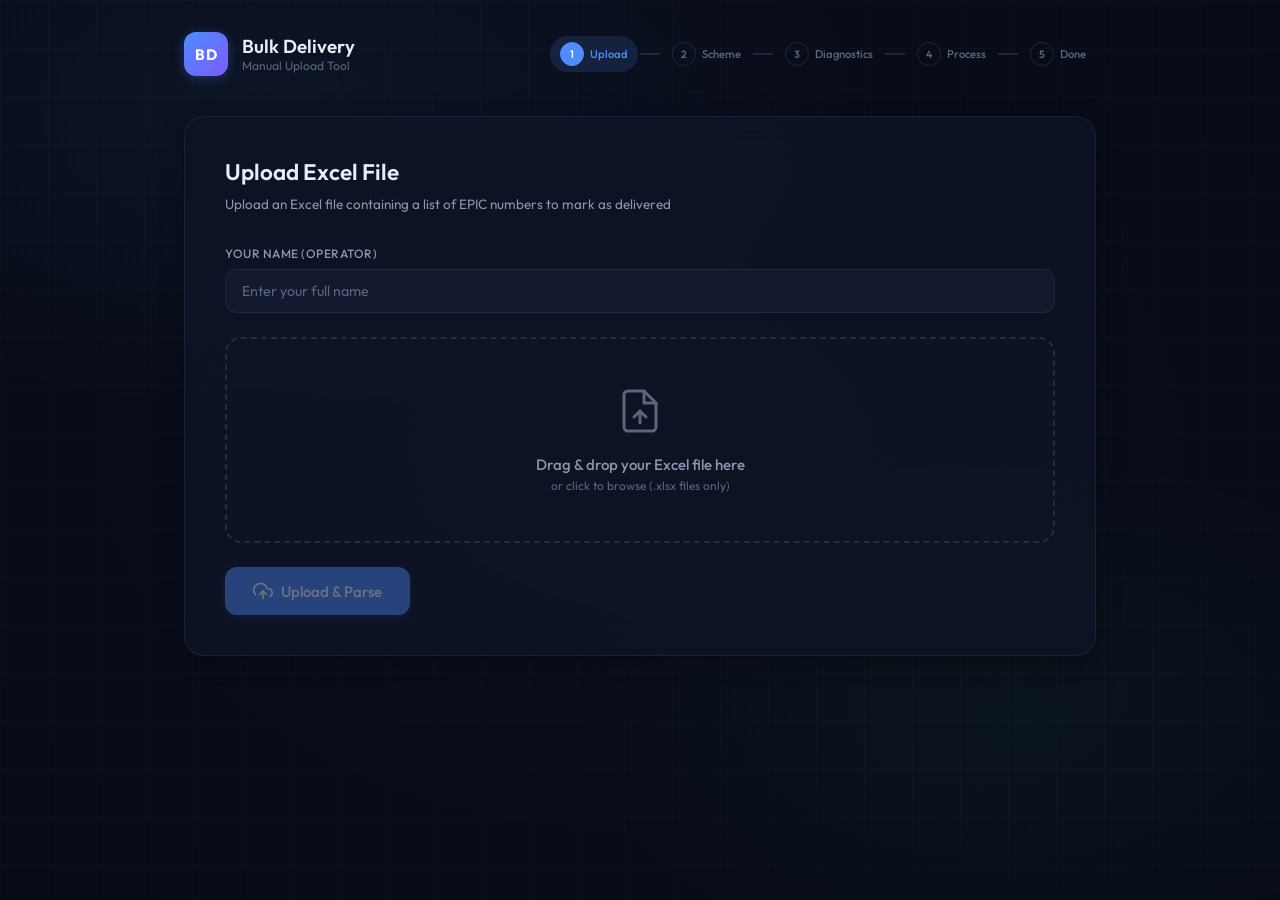
<file: bulk_deliver/frontend/index.html>
<!DOCTYPE html>
<html lang="en">
<head>
    <meta charset="UTF-8">
    <meta name="viewport" content="width=device-width, initial-scale=1.0">
    <title>Bulk Delivery Tool</title>
    <link rel="preconnect" href="https://fonts.googleapis.com">
    <link rel="preconnect" href="https://fonts.gstatic.com" crossorigin>
    <link href="https://fonts.googleapis.com/css2?family=Outfit:wght@300;400;500;600;700&display=swap" rel="stylesheet">
    <link rel="stylesheet" href="css/style.css">
</head>
<body>
    <!-- Background -->
    <div class="bg-gradient"></div>
    <div class="bg-grid"></div>

    <!-- Main Container -->
    <div class="app-container">
        <!-- Header -->
        <header class="app-header">
            <div class="header-left">
                <div class="logo-mark">BD</div>
                <div>
                    <h1 class="header-title">Bulk Delivery</h1>
                    <p class="header-subtitle">Manual Upload Tool</p>
                </div>
            </div>
            <div class="header-right">
                <div class="stepper" id="stepper">
                    <div class="step active" data-step="1"><span class="step-num">1</span><span class="step-label">Upload</span></div>
                    <div class="step-line"></div>
                    <div class="step" data-step="2"><span class="step-num">2</span><span class="step-label">Scheme</span></div>
                    <div class="step-line"></div>
                    <div class="step" data-step="3"><span class="step-num">3</span><span class="step-label">Diagnostics</span></div>
                    <div class="step-line"></div>
                    <div class="step" data-step="4"><span class="step-num">4</span><span class="step-label">Process</span></div>
                    <div class="step-line"></div>
                    <div class="step" data-step="5"><span class="step-num">5</span><span class="step-label">Done</span></div>
                </div>
            </div>
        </header>

        <!-- Content Area -->
        <main class="content" id="content">

            <!-- Step 1: Upload -->
            <section class="panel" id="step-upload">
                <div class="panel-header">
                    <h2>Upload Excel File</h2>
                    <p>Upload an Excel file containing a list of EPIC numbers to mark as delivered</p>
                </div>

                <div class="form-group">
                    <label class="form-label" for="operatorName">Your Name (Operator)</label>
                    <input type="text" id="operatorName" class="form-input" placeholder="Enter your full name" autocomplete="off">
                </div>

                <div class="drop-zone" id="dropZone">
                    <div class="drop-zone-inner">
                        <svg class="drop-icon" viewBox="0 0 24 24" fill="none" stroke="currentColor" stroke-width="1.5" stroke-linecap="round" stroke-linejoin="round">
                            <path d="M14 2H6a2 2 0 0 0-2 2v16a2 2 0 0 0 2 2h12a2 2 0 0 0 2-2V8z"></path>
                            <polyline points="14 2 14 8 20 8"></polyline>
                            <line x1="12" y1="18" x2="12" y2="12"></line>
                            <polyline points="9 15 12 12 15 15"></polyline>
                        </svg>
                        <p class="drop-text">Drag & drop your Excel file here</p>
                        <p class="drop-subtext">or click to browse (.xlsx files only)</p>
                    </div>
                    <input type="file" id="fileInput" accept=".xlsx,.xls" hidden>
                </div>

                <div class="file-info hidden" id="fileInfo">
                    <svg viewBox="0 0 24 24" fill="none" stroke="currentColor" stroke-width="2" stroke-linecap="round" stroke-linejoin="round" width="20" height="20">
                        <path d="M14 2H6a2 2 0 0 0-2 2v16a2 2 0 0 0 2 2h12a2 2 0 0 0 2-2V8z"></path>
                        <polyline points="14 2 14 8 20 8"></polyline>
                    </svg>
                    <span id="fileName"></span>
                    <button class="btn-icon" id="removeFile" title="Remove file">
                        <svg viewBox="0 0 24 24" fill="none" stroke="currentColor" stroke-width="2" stroke-linecap="round" stroke-linejoin="round" width="16" height="16">
                            <line x1="18" y1="6" x2="6" y2="18"></line>
                            <line x1="6" y1="6" x2="18" y2="18"></line>
                        </svg>
                    </button>
                </div>

                <button class="btn btn-primary btn-lg" id="btnUpload" disabled>
                    <svg viewBox="0 0 24 24" fill="none" stroke="currentColor" stroke-width="2" stroke-linecap="round" stroke-linejoin="round" width="20" height="20">
                        <polyline points="16 16 12 12 8 16"></polyline>
                        <line x1="12" y1="12" x2="12" y2="21"></line>
                        <path d="M20.39 18.39A5 5 0 0 0 18 9h-1.26A8 8 0 1 0 3 16.3"></path>
                    </svg>
                    Upload & Parse
                </button>
            </section>

            <!-- Step 2: Select Scheme -->
            <section class="panel hidden" id="step-scheme">
                <div class="panel-header">
                    <h2>Select Scheme</h2>
                    <p>Choose which scheme to mark deliveries for</p>
                </div>
                <div class="upload-summary" id="uploadSummary"></div>
                <div class="scheme-grid" id="schemeGrid"></div>
            </section>

            <!-- Step 3: Diagnostics -->
            <section class="panel hidden" id="step-diagnostics">
                <div class="panel-header">
                    <h2>Diagnostics</h2>
                    <p>Checking each EPIC against the database</p>
                </div>

                <!-- Loading state -->
                <div id="diagLoading" class="loading-state">
                    <div class="loader-ring">
                        <div></div><div></div><div></div><div></div>
                    </div>
                    <p class="loading-text">Running diagnostics...</p>
                    <p class="loading-subtext">Checking EPICs against voter database and delivery records</p>
                </div>

                <!-- Results state -->
                <div id="diagResults" class="hidden">
                    <div class="stats-row" id="diagStats"></div>

                    <div id="diagTableContainer" class="hidden">
                        <div class="table-header-row">
                            <h3 id="diagTableTitle"></h3>
                            <div class="tab-bar" id="diagTabs"></div>
                        </div>
                        <div class="table-wrapper">
                            <table class="data-table" id="diagTable">
                                <thead id="diagTableHead"></thead>
                                <tbody id="diagTableBody"></tbody>
                            </table>
                        </div>
                    </div>

                    <div class="action-bar">
                        <button class="btn btn-ghost" id="btnBackScheme">
                            <svg viewBox="0 0 24 24" fill="none" stroke="currentColor" stroke-width="2" stroke-linecap="round" stroke-linejoin="round" width="18" height="18">
                                <line x1="19" y1="12" x2="5" y2="12"></line>
                                <polyline points="12 19 5 12 12 5"></polyline>
                            </svg>
                            Back
                        </button>
                        <button class="btn btn-primary btn-lg" id="btnConfirmProcess" disabled>
                            <svg viewBox="0 0 24 24" fill="none" stroke="currentColor" stroke-width="2" stroke-linecap="round" stroke-linejoin="round" width="20" height="20">
                                <polyline points="20 6 9 17 4 12"></polyline>
                            </svg>
                            Confirm & Process
                        </button>
                    </div>
                </div>
            </section>

            <!-- Step 4: Processing -->
            <section class="panel hidden" id="step-process">
                <div class="panel-header">
                    <h2>Processing Deliveries</h2>
                    <p id="processSubtext">Marking voters as delivered...</p>
                </div>

                <div class="progress-container">
                    <div class="progress-bar-track">
                        <div class="progress-bar-fill" id="progressBar"></div>
                    </div>
                    <div class="progress-info">
                        <span id="progressCount">0 / 0</span>
                        <span id="progressPercent">0%</span>
                    </div>
                </div>

                <div class="process-stats" id="processStats">
                    <div class="process-stat stat-success">
                        <span class="process-stat-num" id="statSuccess">0</span>
                        <span class="process-stat-label">Delivered</span>
                    </div>
                    <div class="process-stat stat-fail">
                        <span class="process-stat-num" id="statFailed">0</span>
                        <span class="process-stat-label">Failed</span>
                    </div>
                    <div class="process-stat stat-attempt">
                        <span class="process-stat-num" id="statAttempt">1</span>
                        <span class="process-stat-label">Attempt</span>
                    </div>
                </div>

                <div class="retry-banner hidden" id="retryBanner">
                    <svg viewBox="0 0 24 24" fill="none" stroke="currentColor" stroke-width="2" stroke-linecap="round" stroke-linejoin="round" width="20" height="20">
                        <polyline points="23 4 23 10 17 10"></polyline>
                        <path d="M20.49 15a9 9 0 1 1-2.12-9.36L23 10"></path>
                    </svg>
                    <span id="retryText">Retrying failed items in 60s...</span>
                </div>
            </section>

            <!-- Step 5: Complete -->
            <section class="panel hidden" id="step-complete">
                <div class="panel-header">
                    <div class="complete-icon" id="completeIcon">
                        <svg viewBox="0 0 24 24" fill="none" stroke="currentColor" stroke-width="2" stroke-linecap="round" stroke-linejoin="round" width="48" height="48">
                            <polyline points="20 6 9 17 4 12"></polyline>
                        </svg>
                    </div>
                    <h2 id="completeTitle">Processing Complete</h2>
                    <p id="completeSubtext"></p>
                </div>

                <div class="final-stats" id="finalStats"></div>

                <div class="action-bar">
                    <button class="btn btn-primary btn-lg" id="btnStartOver">
                        <svg viewBox="0 0 24 24" fill="none" stroke="currentColor" stroke-width="2" stroke-linecap="round" stroke-linejoin="round" width="20" height="20">
                            <polyline points="1 4 1 10 7 10"></polyline>
                            <path d="M3.51 15a9 9 0 1 0 2.13-9.36L1 10"></path>
                        </svg>
                        Start New Upload
                    </button>
                </div>
            </section>

        </main>
    </div>

    <script src="js/app.js"></script>
</body>
</html>
</file>
<file: bulk_deliver/frontend/css/style.css>
/* ── Reset & Base ───────────────────────────────────────────────────────── */
*,
*::before,
*::after {
    margin: 0;
    padding: 0;
    box-sizing: border-box;
}

:root {
    --bg-deep: #0a0e1a;
    --bg-surface: rgba(15, 20, 38, 0.85);
    --bg-card: rgba(22, 28, 50, 0.75);
    --bg-card-hover: rgba(30, 38, 65, 0.85);
    --bg-elevated: rgba(35, 44, 72, 0.6);

    --border-subtle: rgba(99, 115, 168, 0.15);
    --border-medium: rgba(99, 115, 168, 0.25);
    --border-accent: rgba(79, 140, 255, 0.4);

    --text-primary: #e8ecf4;
    --text-secondary: #8a95b0;
    --text-muted: #5a6580;

    --accent: #4f8cff;
    --accent-glow: rgba(79, 140, 255, 0.15);
    --accent-hover: #6da0ff;

    --green: #34d399;
    --green-bg: rgba(52, 211, 153, 0.1);
    --green-border: rgba(52, 211, 153, 0.25);

    --red: #f87171;
    --red-bg: rgba(248, 113, 113, 0.1);
    --red-border: rgba(248, 113, 113, 0.25);

    --yellow: #fbbf24;
    --yellow-bg: rgba(251, 191, 36, 0.1);
    --yellow-border: rgba(251, 191, 36, 0.25);

    --radius-sm: 8px;
    --radius-md: 12px;
    --radius-lg: 16px;
    --radius-xl: 20px;

    --shadow-card: 0 4px 24px rgba(0, 0, 0, 0.25), 0 1px 4px rgba(0, 0, 0, 0.15);
    --shadow-elevated: 0 8px 40px rgba(0, 0, 0, 0.35);

    --transition-fast: 150ms ease;
    --transition-normal: 250ms ease;
    --transition-slow: 400ms cubic-bezier(0.4, 0, 0.2, 1);
}

html {
    font-size: 15px;
    -webkit-font-smoothing: antialiased;
    -moz-osx-font-smoothing: grayscale;
}

body {
    font-family: 'Outfit', system-ui, -apple-system, sans-serif;
    background: var(--bg-deep);
    color: var(--text-primary);
    min-height: 100vh;
    overflow-x: hidden;
}

/* ── Background ─────────────────────────────────────────────────────────── */
.bg-gradient {
    position: fixed;
    inset: 0;
    background:
        radial-gradient(ellipse 80% 60% at 20% 10%, rgba(79, 140, 255, 0.06) 0%, transparent 60%),
        radial-gradient(ellipse 60% 50% at 80% 80%, rgba(52, 211, 153, 0.04) 0%, transparent 60%),
        radial-gradient(ellipse 100% 100% at 50% 50%, var(--bg-deep) 0%, #060a14 100%);
    z-index: -2;
}

.bg-grid {
    position: fixed;
    inset: 0;
    background-image:
        linear-gradient(rgba(99, 115, 168, 0.04) 1px, transparent 1px),
        linear-gradient(90deg, rgba(99, 115, 168, 0.04) 1px, transparent 1px);
    background-size: 48px 48px;
    z-index: -1;
}

/* ── App Container ──────────────────────────────────────────────────────── */
.app-container {
    max-width: 960px;
    margin: 0 auto;
    padding: 32px 24px 60px;
}

/* ── Header ─────────────────────────────────────────────────────────────── */
.app-header {
    display: flex;
    align-items: center;
    justify-content: space-between;
    margin-bottom: 40px;
    gap: 24px;
}

.header-left {
    display: flex;
    align-items: center;
    gap: 14px;
    flex-shrink: 0;
}

.logo-mark {
    width: 44px;
    height: 44px;
    border-radius: var(--radius-md);
    background: linear-gradient(135deg, var(--accent), #7b5bff);
    display: flex;
    align-items: center;
    justify-content: center;
    font-weight: 700;
    font-size: 1rem;
    letter-spacing: 1px;
    color: white;
    box-shadow: 0 2px 12px rgba(79, 140, 255, 0.3);
}

.header-title {
    font-size: 1.25rem;
    font-weight: 600;
    color: var(--text-primary);
    line-height: 1.2;
}

.header-subtitle {
    font-size: 0.8rem;
    color: var(--text-muted);
    font-weight: 400;
}

.header-right {
    flex: 1;
    display: flex;
    justify-content: flex-end;
}

/* ── Stepper ────────────────────────────────────────────────────────────── */
.stepper {
    display: flex;
    align-items: center;
    gap: 0;
}

.step {
    display: flex;
    align-items: center;
    gap: 6px;
    padding: 6px 10px;
    border-radius: 20px;
    transition: var(--transition-normal);
    cursor: default;
}

.step.active {
    background: var(--accent-glow);
}

.step.active .step-num {
    background: var(--accent);
    color: white;
    border-color: var(--accent);
}

.step.active .step-label {
    color: var(--accent);
}

.step.done .step-num {
    background: var(--green);
    border-color: var(--green);
    color: white;
}

.step.done .step-label {
    color: var(--green);
}

.step-num {
    width: 24px;
    height: 24px;
    border-radius: 50%;
    border: 1.5px solid var(--border-medium);
    display: flex;
    align-items: center;
    justify-content: center;
    font-size: 0.7rem;
    font-weight: 600;
    color: var(--text-muted);
    transition: var(--transition-normal);
}

.step-label {
    font-size: 0.75rem;
    font-weight: 500;
    color: var(--text-muted);
    transition: var(--transition-normal);
}

.step-line {
    width: 20px;
    height: 1.5px;
    background: var(--border-medium);
    margin: 0 2px;
}

/* ── Panel ──────────────────────────────────────────────────────────────── */
.panel {
    background: var(--bg-surface);
    border: 1px solid var(--border-subtle);
    border-radius: var(--radius-xl);
    padding: 40px;
    box-shadow: var(--shadow-card);
    backdrop-filter: blur(20px);
    animation: panelIn 0.4s cubic-bezier(0.4, 0, 0.2, 1);
}

@keyframes panelIn {
    from { opacity: 0; transform: translateY(16px); }
    to   { opacity: 1; transform: translateY(0); }
}

.panel-header {
    margin-bottom: 32px;
}

.panel-header h2 {
    font-size: 1.5rem;
    font-weight: 600;
    margin-bottom: 8px;
    color: var(--text-primary);
}

.panel-header p {
    font-size: 0.9rem;
    color: var(--text-secondary);
    line-height: 1.5;
}

/* ── Form ───────────────────────────────────────────────────────────────── */
.form-group {
    margin-bottom: 24px;
}

.form-label {
    display: block;
    font-size: 0.8rem;
    font-weight: 500;
    color: var(--text-secondary);
    margin-bottom: 8px;
    text-transform: uppercase;
    letter-spacing: 0.5px;
}

.form-input {
    width: 100%;
    padding: 12px 16px;
    background: var(--bg-card);
    border: 1px solid var(--border-subtle);
    border-radius: var(--radius-md);
    color: var(--text-primary);
    font-family: inherit;
    font-size: 0.95rem;
    transition: var(--transition-fast);
    outline: none;
}

.form-input:focus {
    border-color: var(--accent);
    box-shadow: 0 0 0 3px var(--accent-glow);
}

.form-input::placeholder {
    color: var(--text-muted);
}

/* ── Drop Zone ──────────────────────────────────────────────────────────── */
.drop-zone {
    border: 2px dashed var(--border-medium);
    border-radius: var(--radius-lg);
    padding: 48px 24px;
    text-align: center;
    cursor: pointer;
    transition: var(--transition-normal);
    margin-bottom: 24px;
}

.drop-zone:hover,
.drop-zone.drag-over {
    border-color: var(--accent);
    background: var(--accent-glow);
}

.drop-zone.drag-over {
    transform: scale(1.01);
}

.drop-icon {
    width: 48px;
    height: 48px;
    color: var(--text-muted);
    margin-bottom: 16px;
    transition: var(--transition-normal);
}

.drop-zone:hover .drop-icon {
    color: var(--accent);
    transform: translateY(-2px);
}

.drop-text {
    font-size: 1rem;
    font-weight: 500;
    color: var(--text-secondary);
    margin-bottom: 4px;
}

.drop-subtext {
    font-size: 0.8rem;
    color: var(--text-muted);
}

/* ── File Info ───────────────────────────────────────────────────────────── */
.file-info {
    display: flex;
    align-items: center;
    gap: 10px;
    padding: 12px 16px;
    background: var(--bg-card);
    border: 1px solid var(--border-subtle);
    border-radius: var(--radius-md);
    margin-bottom: 24px;
    font-size: 0.9rem;
    color: var(--text-primary);
}

.file-info svg {
    color: var(--accent);
    flex-shrink: 0;
}

.file-info span {
    flex: 1;
    overflow: hidden;
    text-overflow: ellipsis;
    white-space: nowrap;
}

.btn-icon {
    background: none;
    border: none;
    color: var(--text-muted);
    cursor: pointer;
    padding: 4px;
    border-radius: 4px;
    transition: var(--transition-fast);
}

.btn-icon:hover {
    color: var(--red);
    background: var(--red-bg);
}

/* ── Buttons ────────────────────────────────────────────────────────────── */
.btn {
    display: inline-flex;
    align-items: center;
    justify-content: center;
    gap: 8px;
    padding: 10px 20px;
    border: none;
    border-radius: var(--radius-md);
    font-family: inherit;
    font-size: 0.9rem;
    font-weight: 500;
    cursor: pointer;
    transition: var(--transition-fast);
    outline: none;
    white-space: nowrap;
}

.btn:disabled {
    opacity: 0.4;
    cursor: not-allowed;
}

.btn-primary {
    background: var(--accent);
    color: white;
    box-shadow: 0 2px 8px rgba(79, 140, 255, 0.25);
}

.btn-primary:hover:not(:disabled) {
    background: var(--accent-hover);
    box-shadow: 0 4px 16px rgba(79, 140, 255, 0.35);
    transform: translateY(-1px);
}

.btn-primary:active:not(:disabled) {
    transform: translateY(0);
}

.btn-ghost {
    background: transparent;
    color: var(--text-secondary);
    border: 1px solid var(--border-subtle);
}

.btn-ghost:hover:not(:disabled) {
    background: var(--bg-card);
    color: var(--text-primary);
    border-color: var(--border-medium);
}

.btn-lg {
    padding: 14px 28px;
    font-size: 1rem;
}

/* ── Upload Summary ─────────────────────────────────────────────────────── */
.upload-summary {
    display: flex;
    align-items: center;
    gap: 12px;
    padding: 14px 18px;
    background: var(--accent-glow);
    border: 1px solid var(--border-accent);
    border-radius: var(--radius-md);
    margin-bottom: 28px;
    font-size: 0.9rem;
    color: var(--accent);
}

/* ── Scheme Grid ────────────────────────────────────────────────────────── */
.scheme-grid {
    display: grid;
    grid-template-columns: repeat(auto-fill, minmax(240px, 1fr));
    gap: 16px;
}

.scheme-card {
    background: var(--bg-card);
    border: 1.5px solid var(--border-subtle);
    border-radius: var(--radius-lg);
    padding: 24px;
    cursor: pointer;
    transition: var(--transition-normal);
    position: relative;
    overflow: hidden;
}

.scheme-card::before {
    content: "";
    position: absolute;
    top: 0;
    left: 0;
    right: 0;
    height: 3px;
    background: var(--accent);
    opacity: 0;
    transition: var(--transition-normal);
}

.scheme-card:hover {
    border-color: var(--border-accent);
    background: var(--bg-card-hover);
    transform: translateY(-2px);
    box-shadow: var(--shadow-elevated);
}

.scheme-card:hover::before {
    opacity: 1;
}

.scheme-card-name {
    font-size: 1.1rem;
    font-weight: 600;
    color: var(--text-primary);
    margin-bottom: 6px;
}

.scheme-card-type {
    font-size: 0.8rem;
    color: var(--text-muted);
    text-transform: uppercase;
    letter-spacing: 0.5px;
}

/* ── Loading ────────────────────────────────────────────────────────────── */
.loading-state {
    text-align: center;
    padding: 60px 20px;
}

.loader-ring {
    display: inline-block;
    position: relative;
    width: 56px;
    height: 56px;
    margin-bottom: 20px;
}

.loader-ring div {
    box-sizing: border-box;
    display: block;
    position: absolute;
    width: 48px;
    height: 48px;
    margin: 4px;
    border: 3px solid transparent;
    border-radius: 50%;
    border-top-color: var(--accent);
    animation: loaderSpin 1.2s cubic-bezier(0.5, 0, 0.5, 1) infinite;
}

.loader-ring div:nth-child(1) { animation-delay: -0.45s; }
.loader-ring div:nth-child(2) { animation-delay: -0.3s; border-top-color: var(--green); }
.loader-ring div:nth-child(3) { animation-delay: -0.15s; }

@keyframes loaderSpin {
    0%   { transform: rotate(0deg); }
    100% { transform: rotate(360deg); }
}

.loading-text {
    font-size: 1.1rem;
    font-weight: 500;
    color: var(--text-primary);
    margin-bottom: 6px;
}

.loading-subtext {
    font-size: 0.85rem;
    color: var(--text-muted);
}

/* ── Stats Row ──────────────────────────────────────────────────────────── */
.stats-row {
    display: grid;
    grid-template-columns: repeat(3, 1fr);
    gap: 16px;
    margin-bottom: 28px;
}

.stat-card {
    padding: 20px;
    border-radius: var(--radius-md);
    text-align: center;
    border: 1px solid;
}

.stat-card.stat-green {
    background: var(--green-bg);
    border-color: var(--green-border);
}

.stat-card.stat-red {
    background: var(--red-bg);
    border-color: var(--red-border);
}

.stat-card.stat-yellow {
    background: var(--yellow-bg);
    border-color: var(--yellow-border);
}

.stat-count {
    font-size: 2rem;
    font-weight: 700;
    line-height: 1;
    margin-bottom: 6px;
}

.stat-green .stat-count { color: var(--green); }
.stat-red .stat-count   { color: var(--red); }
.stat-yellow .stat-count { color: var(--yellow); }

.stat-label {
    font-size: 0.8rem;
    font-weight: 500;
    color: var(--text-secondary);
    text-transform: uppercase;
    letter-spacing: 0.5px;
}

/* ── Data Table ─────────────────────────────────────────────────────────── */
.table-header-row {
    display: flex;
    align-items: center;
    justify-content: space-between;
    margin-bottom: 12px;
}

.table-header-row h3 {
    font-size: 1rem;
    font-weight: 600;
    color: var(--text-primary);
}

.tab-bar {
    display: flex;
    gap: 4px;
    background: var(--bg-card);
    border-radius: var(--radius-sm);
    padding: 3px;
}

.tab-btn {
    padding: 6px 14px;
    border: none;
    background: transparent;
    color: var(--text-muted);
    font-family: inherit;
    font-size: 0.8rem;
    font-weight: 500;
    border-radius: 6px;
    cursor: pointer;
    transition: var(--transition-fast);
}

.tab-btn.active {
    background: var(--accent);
    color: white;
}

.tab-btn:hover:not(.active) {
    color: var(--text-primary);
}

.table-wrapper {
    max-height: 350px;
    overflow-y: auto;
    border: 1px solid var(--border-subtle);
    border-radius: var(--radius-md);
    margin-bottom: 24px;
}

.table-wrapper::-webkit-scrollbar {
    width: 6px;
}

.table-wrapper::-webkit-scrollbar-track {
    background: transparent;
}

.table-wrapper::-webkit-scrollbar-thumb {
    background: var(--border-medium);
    border-radius: 3px;
}

.data-table {
    width: 100%;
    border-collapse: collapse;
    font-size: 0.85rem;
}

.data-table thead {
    position: sticky;
    top: 0;
    z-index: 2;
}

.data-table th {
    background: var(--bg-card);
    color: var(--text-secondary);
    font-weight: 600;
    text-transform: uppercase;
    letter-spacing: 0.5px;
    font-size: 0.7rem;
    padding: 10px 14px;
    text-align: left;
    border-bottom: 1px solid var(--border-subtle);
}

.data-table td {
    padding: 10px 14px;
    border-bottom: 1px solid var(--border-subtle);
    color: var(--text-primary);
}

.data-table tbody tr:hover {
    background: var(--bg-card);
}

.data-table tbody tr:last-child td {
    border-bottom: none;
}

/* ── Action Bar ─────────────────────────────────────────────────────────── */
.action-bar {
    display: flex;
    justify-content: space-between;
    align-items: center;
    padding-top: 8px;
}

/* ── Progress ───────────────────────────────────────────────────────────── */
.progress-container {
    margin-bottom: 32px;
}

.progress-bar-track {
    width: 100%;
    height: 12px;
    background: var(--bg-card);
    border-radius: 6px;
    overflow: hidden;
    margin-bottom: 10px;
    border: 1px solid var(--border-subtle);
}

.progress-bar-fill {
    height: 100%;
    width: 0%;
    background: linear-gradient(90deg, var(--accent), var(--green));
    border-radius: 6px;
    transition: width 0.3s ease;
    position: relative;
}

.progress-bar-fill::after {
    content: "";
    position: absolute;
    top: 0;
    left: 0;
    right: 0;
    bottom: 0;
    background: linear-gradient(
        90deg,
        transparent 0%,
        rgba(255, 255, 255, 0.15) 50%,
        transparent 100%
    );
    animation: shimmer 2s infinite;
}

@keyframes shimmer {
    0%   { transform: translateX(-100%); }
    100% { transform: translateX(100%); }
}

.progress-info {
    display: flex;
    justify-content: space-between;
    font-size: 0.85rem;
    color: var(--text-secondary);
}

.process-stats {
    display: grid;
    grid-template-columns: repeat(3, 1fr);
    gap: 16px;
    margin-bottom: 24px;
}

.process-stat {
    text-align: center;
    padding: 20px;
    border-radius: var(--radius-md);
    border: 1px solid var(--border-subtle);
    background: var(--bg-card);
}

.process-stat-num {
    display: block;
    font-size: 2rem;
    font-weight: 700;
    line-height: 1;
    margin-bottom: 6px;
}

.process-stat-label {
    font-size: 0.75rem;
    font-weight: 500;
    color: var(--text-muted);
    text-transform: uppercase;
    letter-spacing: 0.5px;
}

.stat-success .process-stat-num { color: var(--green); }
.stat-fail .process-stat-num    { color: var(--red); }
.stat-attempt .process-stat-num { color: var(--accent); }

.retry-banner {
    display: flex;
    align-items: center;
    gap: 10px;
    padding: 14px 18px;
    background: var(--yellow-bg);
    border: 1px solid var(--yellow-border);
    border-radius: var(--radius-md);
    color: var(--yellow);
    font-size: 0.9rem;
    font-weight: 500;
    animation: pulseGlow 2s ease-in-out infinite;
}

@keyframes pulseGlow {
    0%, 100% { opacity: 1; }
    50%      { opacity: 0.7; }
}

/* ── Complete ───────────────────────────────────────────────────────────── */
.complete-icon {
    width: 80px;
    height: 80px;
    border-radius: 50%;
    display: flex;
    align-items: center;
    justify-content: center;
    margin: 0 auto 20px;
    animation: scaleIn 0.5s cubic-bezier(0.34, 1.56, 0.64, 1);
}

.complete-icon.success {
    background: var(--green-bg);
    border: 2px solid var(--green-border);
    color: var(--green);
}

.complete-icon.partial {
    background: var(--yellow-bg);
    border: 2px solid var(--yellow-border);
    color: var(--yellow);
}

@keyframes scaleIn {
    from { transform: scale(0); opacity: 0; }
    to   { transform: scale(1); opacity: 1; }
}

#step-complete .panel-header {
    text-align: center;
}

#step-complete .action-bar {
    justify-content: center;
}

.final-stats {
    display: grid;
    grid-template-columns: repeat(auto-fit, minmax(140px, 1fr));
    gap: 12px;
    margin-bottom: 28px;
}

.final-stat {
    text-align: center;
    padding: 18px 12px;
    border-radius: var(--radius-md);
    background: var(--bg-card);
    border: 1px solid var(--border-subtle);
}

.final-stat-num {
    font-size: 1.75rem;
    font-weight: 700;
    line-height: 1;
    margin-bottom: 6px;
}

.final-stat-label {
    font-size: 0.75rem;
    color: var(--text-muted);
    text-transform: uppercase;
    letter-spacing: 0.5px;
}

/* ── Utilities ──────────────────────────────────────────────────────────── */
.hidden {
    display: none !important;
}

/* ── Responsive ─────────────────────────────────────────────────────────── */
@media (max-width: 768px) {
    .app-header {
        flex-direction: column;
        align-items: flex-start;
    }

    .stepper {
        flex-wrap: wrap;
    }

    .step-label {
        display: none;
    }

    .stats-row,
    .process-stats {
        grid-template-columns: repeat(3, 1fr);
        gap: 8px;
    }

    .panel {
        padding: 24px;
    }

    .scheme-grid {
        grid-template-columns: 1fr;
    }
}
</file>
